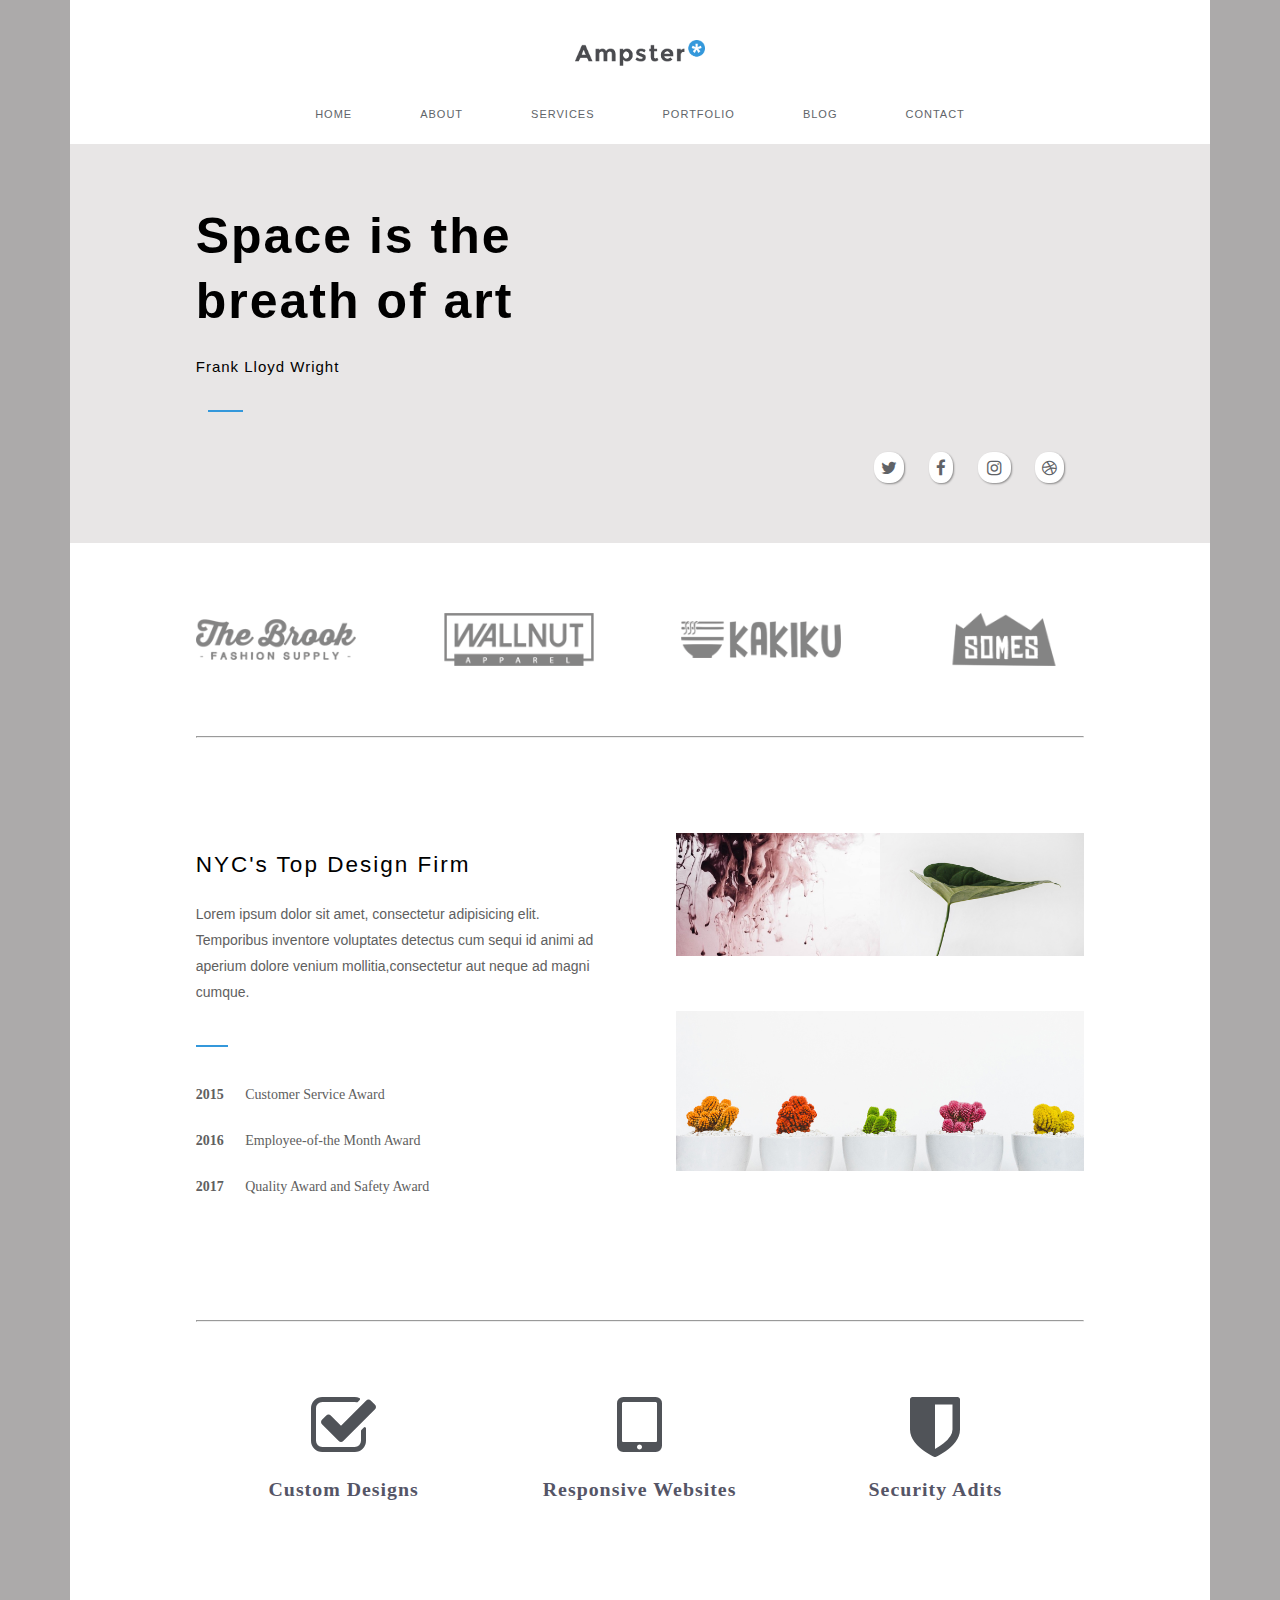
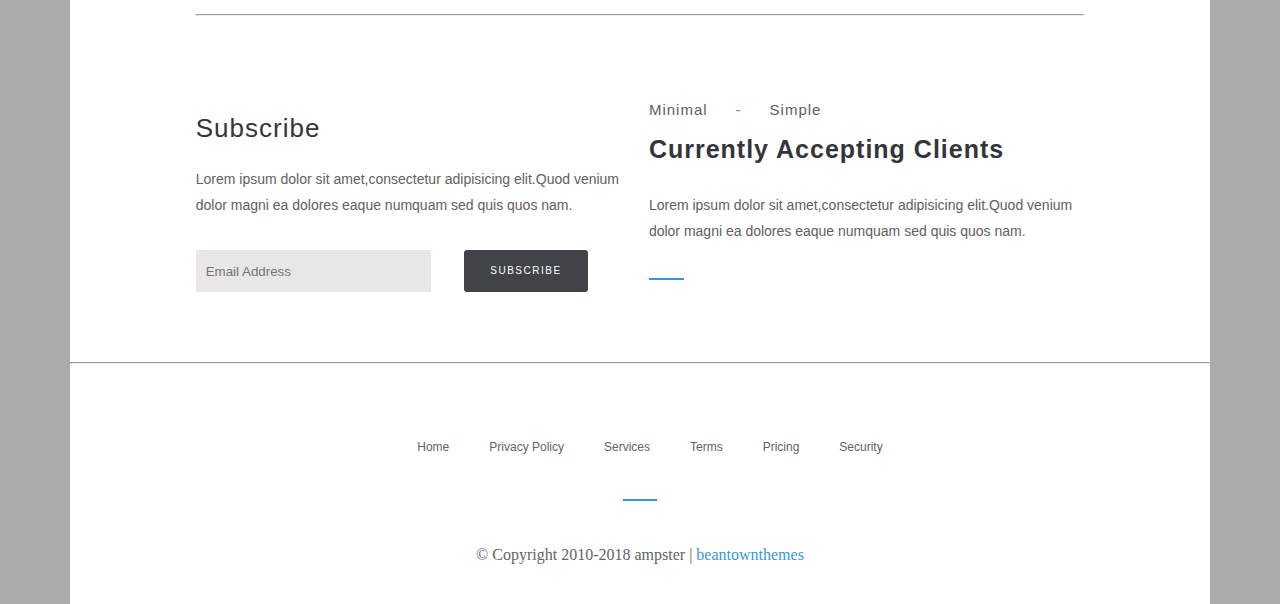
<file: index.html>
<html>
    <head>
    <title>project</title>
	<link rel="stylesheet" href="https://cdnjs.cloudflare.com/ajax/libs/font-awesome/4.7.0/css/font-awesome.min.css">
	  <link rel="stylesheet"href="CSS/style (2).css">
   </style>
   </head>
   <body style="margin:0;background-color:#acaaaa;background-attachment: fixed;">
   <div style=" width:89%; margin:auto; background-color:#fff;">
   <div class="wrapper">
<div class="h ">
    <div class="h center home-pd">
	       <a href="#"><img src="Img/logo.png" class="wid"></a>
</div>
    </div>
<div class="h bot">
    <ul class="type">
	      <li><a href="First page.html" class="home decor">Home</a></li>
	      <li><a href="About.html" class="home decor">About</a></li>
	      <li><a href="#" class="home decor">services</a></li>
	      <li><a href="#" class="home decor">portfolio</a></li>
	      <li class="relative"><a href="#" class="home decor">blog</a>
		  <ul class="ull absolute">
		    <li class="list"><a href="#"class="lists">List</a></li>
		    <li class="list"><a href="#"class="lists">Grid</a></li>
		    <li class="list"><a href="#"class="lists">Single Post</a></li>
		    <li class="list"><a href="#"class="lists">Author page</a></li>
		  </ul>
		  </li>
	      <li><a href="contact.html" class="home decor">contact</a></li>
	 </ul>
</div>
</div>

   <div style="font-size:25px;background-color:#e8e6e6; padding:60px 0; width:100%;font-family: Lato,'Helvetica Neue',Helvetica,Arial,sans-serif;">
	   <h1 style="width:78%;margin:auto;letter-spacing:2px;line-height: 65px;">Space is the<br>
		   breath of art</h1>
		   <h3 style="font-size:15px;width:78%;margin:auto;margin-top:20px;line-height: 26px;font-weight: 400;letter-spacing: 1px;font-family: Montserrat,Lato,'Helvetica Neue',Helvetica,Arial,sans-serif;">Frank Lloyd Wright</h3>
<div style="width: 3%;
    height: 2px;background-color: #3498db;margin: 30px 138px;margin-bottom: 0;">
</div>
		  
 <div style="width:100%;display:flex;justify-content:center;text-align:right;justify-content:space-between;">
		   <div style="width:78%;margin:auto;font-size: 17px;"class="icon-4">
		    <a href="*"><i style="margin-right:20px;margin-top:40px;text-decoration:none;color:black;background-color: white;
    box-shadow: 1px 1px 2px rgb(0 0 0 / 40%);padding: 7px;border-radius: 45%;color: #606266;"class="fa fa-twitter icons" aria-hidden="true"></a></i>
<a href="*"><i style="margin-right:20px;text-decoration:none;color:black;background-color: white;;
    box-shadow: 1px 1px 2px rgb(0 0 0 / 40%);
    padding: 7px;
    border-radius: 45%;
    color: #606266;" class="fa fa-facebook icons" aria-hidden="true"></a></i>
		    <a href="*"><i  style="margin-right:20px;text-decoration:none;color:black;background-color: white;;
    box-shadow: 1px 1px 2px rgb(0 0 0 / 40%);
    padding: 7px 9px;
    border-radius: 45%;
    color: #606266;"class="fa fa-instagram icons" aria-hidden="true"></a></i>
		   <a href="*"> <i  style="margin-right:20px;text-decoration:none;color:black;background-color: white;;
    box-shadow: 1px 1px 2px rgb(0 0 0 / 40%);
    padding: 7px;
    border-radius: 45%;
    color: #606266;"class="fa fa-dribbble icons" aria-hidden="true"></a></i>
	   </div>
	   </div>
	   </div>
   
   <div style="width:78%;margin:auto;">
   <div style="width:100%;margin:70px 0;display:flex;justify-content:space-between;">
   <div style="width:18%;"class="clients">
    <a href="*"><img src="Img/client01.png"width="100%"></a>
   </div>
   <div style="width:18%;"class="clients">
    <a href="*"><img src="Img/client02.png"width="100%"></a>
	</div>
	<div style="width:18%;"class="clients">
	  <a href="*"><img src="Img/client03.png"width="100%"></a>
	 </div>
	 <div style="width:18%;"class="clients">
	   <a href="*"><img src="Img/client04.png"width="100%"></a>
   </div>
   </div>
   <hr>
   <div style="font-size:15;width:100%;display:flex;margin:95px 0;color:dark-green;justify-content:space-between;">
   <div style="width:46%;">
   <h2 style="font-family: Montserrat,Lato,Helvetica Neue,Helvetica,Arial,sans-serif;letter-spacing: 2px;
    font-weight: 400;">NYC's Top Design Firm</h2>
   <p style="font-size:14px;margin:23px 0;margin-bottom:40px;line-height: 26px;
    font-family: Lato,'Helvetica Neue',Helvetica,Arial,sans-serif;color: #606060;">Lorem ipsum dolor sit amet, consectetur adipisicing elit. Temporibus inventore voluptates detectus cum sequi id animi ad aperium dolore venium mollitia,consectetur aut neque ad magni cumque.</p>
   <div style="width: 8%;
    height: 2px;background-color: #3498db;margin: 40px  0;">
</div>
<div  style="color: #606060;font-size:14px;">
 <div>
   <p style="margin:30px 0;"><b style="margin-right:18px;">2015</b> Customer Service Award </p>
   </div>
   <div>
   <p style="margin:30px 0;"><b  style="margin-right:18px;">2016</b> Employee-of-the Month Award</p>
   </div>
   <div>
   <p style="margin:30px 0;"><b  style="margin-right:18px;">2017</b> Quality Award and Safety Award</p>
   </div>
   </div>
   </div>
   <div style="width:46%;display:flex;flex-wrap:wrap;justify-content:space-between;">
   <div style="width:50%;">
   <img src="Img/m1.jpg"width="100%">
   </div>
   <div style="width:50%;">
      <img src="Img/m2.jpg"width="100%">
	  </div>
	  <div style="width:100%;">
	     <img src="Img/m3.jpg"width="100%">
		 </div>
		</div>
		</div>
		<hr>
		<div style="width:100%;display:flex;letter-spacing: 1px;text-align:center;font-size:20px;margin-top:70px;   font-size: 17px;padding-bottom: 89px;">
		<div style="width:33.3%;color: #606060;"class="iccon">
		<div style="width:100%;"class="service1">
		<i class="fa fa-check-square-o serve" aria-hidden="true"style="width:100%;font-size:70px;color: #505358;"></i>
		</div>
		  <div  style="width:100%;"class="service2">
		        <h3  style="padding:16px;margin: 0;color:grey;text-align:center;color: #556;
    ">Custom Designs</h3>
		   </div>
		   </div>
		   
		   <div style="width:33.3%;color: #606060;"class="iccon">
		<div  style="width:100%;"class="service1">
		  <i class="fa fa-tablet serve" aria-hidden="true"style="width:100%;font-size:70px;color: #505358;"></i>
		 </div>
		   <div  style="width:100%;"class="service2">
		        <h3  style="padding:16px;margin: 0;color:grey;color: #556;
 ">Responsive Websites</h3>
				</div>
				</div>
				<div style="width:33.3%;color: #606060;"class="iccon">
		  <div  style="width:100%;"class="service1">
		<i class="fa fa-shield serve" aria-hidden="true"style="width:100%;font-size:70px;color: #505358;"></i>
			 </div>
			 <div   style="width:100%;"class="service2">
		<h3 style="padding:16px;margin: 0;color:grey;color: #556;
">Security Adits</h3>
		</div>
			 </div>

		</div>
		<hr>
		<div style="width:100%;display:flex;justify-content:space-between;margin:70px 0;">
		<div style="width:49%;">
		<h2 style="font-size:26px;font-weight:500;color: #34343c;margin: 0 0 20px;
    line-height: 35px;letter-spacing:1px;font-family: Montserrat,Lato,'Helvetica Neue',Helvetica,Arial,sans-serif;margin-top: 25px;">Subscribe</h2>
		<p style="color: #606060;line-height: 26px;font-family: Lato,'Helvetica Neue',Helvetica,Arial,sans-serif;font-size:14px;margin-bottom:32px;">Lorem ipsum dolor sit amet,consectetur adipisicing elit.Quod venium<br> dolor magni ea dolores eaque numquam sed quis quos nam.</p>
		<div style="width:90%;display:flex;justify-content:space-between;">
		<input type="email"placeholder="Email Address"style="background-color:#e8e6e6;margin-right:20px;color:black;padding:10px;width:60%;border: transparent;"/>
		<input type="submit"value="SUBSCRIBE"style="font-family: Montserrat,Lato,'Helvetica Neue',Helvetica,Arial,sans-serif;background-color: #404449;display:inline-block;color:#fff;border-radius: 3px;cursor: pointer;
    font-weight: 500;padding: 14px 26px; font-size: 10px;  line-height: 14px;
    letter-spacing: 1.5px;
    border: transparent;"/></a>
		</div>
		</div>
		<div style="width:49%;">
		<p style="font-family: Lato,'Helvetica Neue',Helvetica,Arial,sans-serif;color: #606060;font-size: 15px;
    letter-spacing: 1px;">Minimal<span class="simple">-</span>Simple</p>
		<h1 style="color: #34343c;font-family: Montserrat,Lato,'Helvetica Neue',Helvetica,Arial,sans-serif;font-size: 25px;letter-spacing:1px;">Currently Accepting Clients</h1>
		<p style="font-family: Lato,'Helvetica Neue',Helvetica,Arial,sans-serif;font-size:14px;margin-top:28px;margin-bottom: 34px;color: #606060;line-height: 26px;">Lorem ipsum dolor sit amet,consectetur adipisicing elit.Quod venium<br>dolor magni ea dolores eaque numquam sed quis quos nam.</p>
		<div style="width:8%;
    height: 2px;background-color: #3498db;margin: 30px 0;margin-bottom: 0;">
</div>
		</div>
		</div>
		</div>
		<hr>
		<div style="width:100%;text-align:center;padding:40px 0;">
		<ul style="list-style-type:none;display:flex;justify-content:center;font-size:12px;font-family: Lato,'Helvetica Neue',Helvetica,Arial,sans-serif;
    line-height: 26px;">
		<li  style="padding:10px;margin: 0 20px 15px 0;"class="home-policy"><a href="First page.html"style="color:#606369;">Home</a></li>
		<li  style="padding:10px;margin: 0 20px 15px 0;"class="home-policy"><a href="#"style="color:#606369;">Privacy Policy</a></li>
		<li  style="padding:10px;margin: 0 20px 15px 0;"class="home-policy"><a href="#"style="color:#606369;">Services</a></li>
		<li  style="padding:10px;margin: 0 20px 15px 0;"class="home-policy"><a href="#"style="color:#606369;">Terms</a></li>
		<li style="padding:10px;margin: 0 20px 15px 0;"class="home-policy"><a href="#"style="color:#606369;">Pricing</a></li>
		<li style="padding:10px;margin: 0 20px 15px 0;"class="home-policy"><a href="#"style="color:#606369;">Security</a></li>
		</ul>
		<div style="width:3%;
    height: 2px;background-color: #3498db;margin: 14px auto 45px;">
</div>
		<div>
		<p style="margin-bottom:0;color:#606369;">© Copyright 2010-2018 ampster | <span><a href="#"style="color:#3498db;">beantownthemes</a></span></p>
		</div>
		</div>
		</body>
   </html>
</file>
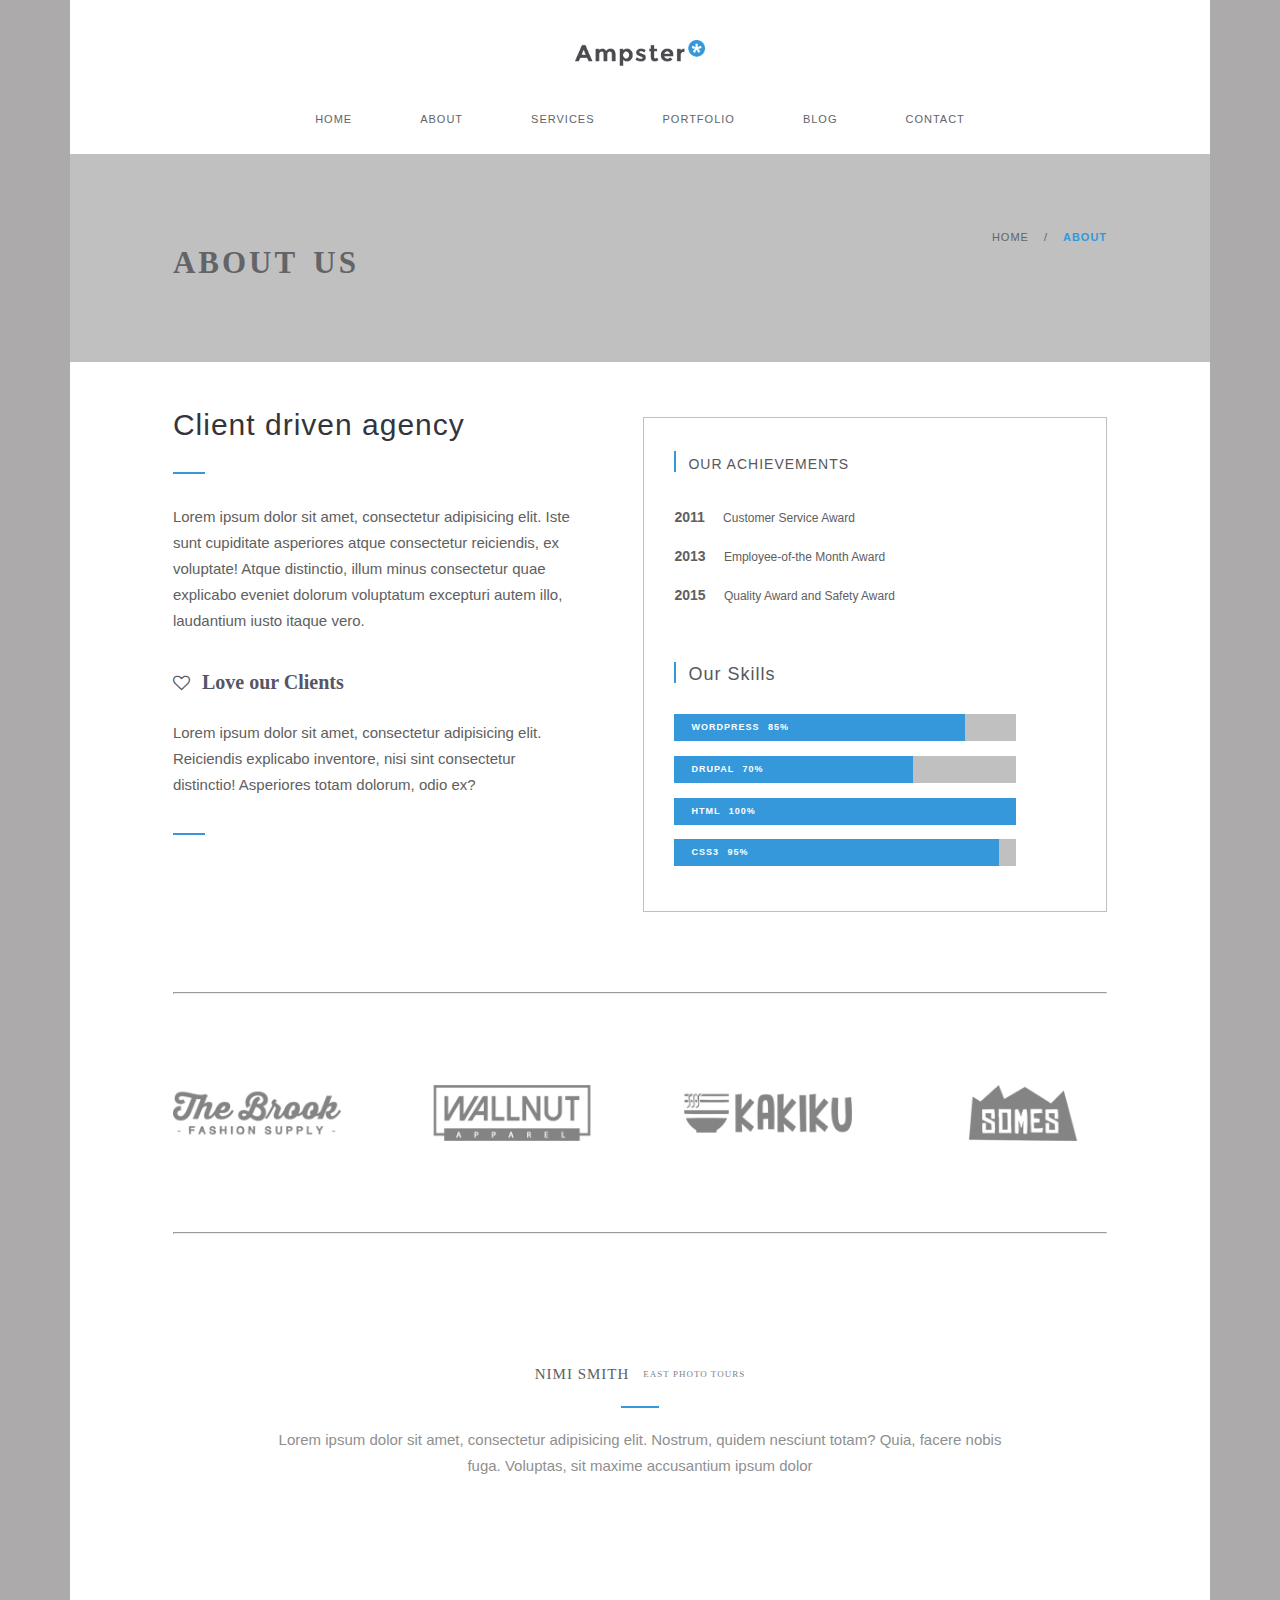
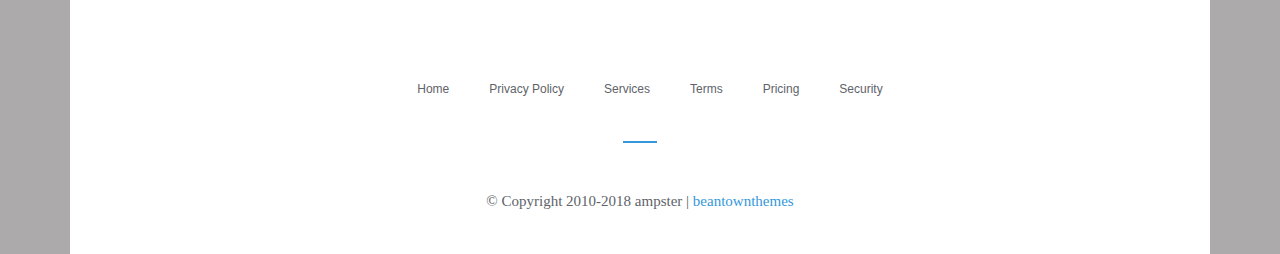
<file: About.html>
<html>
     <head>
          <title>project</title>
		  <link rel="stylesheet" href="CSS/style (2).css">
		   <link rel="stylesheet" href="https://cdnjs.cloudflare.com/ajax/libs/font-awesome/4.7.0/css/font-awesome.min.css">
     </head>
<body class="main"> 
<div class="wrap">
<div class="wrapper">
<div class="h ">
    <div class="h center home-pd">
	       <a href="#"><img src="Img/logo.png" class="wid"></a>
</div>
    </div>
<div class="h bot">
    <ul class="type">
	      <li><a href="First page.html" class="home decor">Home</a></li>
	      <li><a href="About.html" class="home decor">About</a></li>
	      <li><a href="#" class="home decor">services</a></li>
	      <li><a href="#" class="home decor">portfolio</a></li>
	      <li class="relative"><a href="#" class="home decor">blog</a>
		  <ul class="ull absolute">
		    <li class="list"><a href="#"class="lists">List</a></li>
		    <li class="list"><a href="#"class="lists">Grid</a></li>
		    <li class="list"><a href="#"class="lists">Single Post</a></li>
		    <li class="list"><a href="#"class="lists">Author page</a></li>
		  </ul>
		  </li>
	      <li><a href="contact.html" class="home decor">contact</a></li>
	 </ul>
</div>
</div>

<div class="two back above">
<div class="wraper">
<div class=" h dd">
<div class="fifth up">
      <h1 class="color ">About Us</h1>
</div>
<div class="fifth">
      <ul class="h style decor">
	        <li><a href="First page.html" class="decor">Home</a></li><span class="mar">/</span><li class="cl"><b>About</b></li>
	   </ul>
</div>
</div>
</div>
</div>
<div class="wraper">
<div class="h play">
<div class="fif ">
    <h2 class="bank">Client driven agency</h2>
	 <div class="line">
	    </div>
	 <p class="size">Lorem ipsum dolor sit amet, consectetur adipisicing elit. Iste sunt cupiditate asperiores atque consectetur reiciendis, ex voluptate! Atque distinctio, illum minus consectetur quae explicabo eveniet dolorum voluptatum excepturi autem illo, laudantium iusto itaque vero.</p>
	 <div class="lv-icon">
	  <i class="fa fa-heart-o " aria-hidden="true "></i><h3 class="font lov lx">Love our Clients</h3>
	  </div>
       <p  class="size">Lorem ipsum dolor sit amet, consectetur adipisicing elit. Reiciendis explicabo inventore, nisi sint consectetur distinctio! Asperiores totam dolorum, odio ex?</p>
	    <div class="line">
	    </div>
</div> 
<div class="fly">
<h3 class="ban font1">Our Achievements</h3>
<div class="award-font">
	<p><b class="gang">2011</b> Customer Service Award</p>
	<p><b  class="gang">2013</b> Employee-of-the Month Award</p>
	<p><b  class="gang">2015</b> Quality Award and Safety Award</p>
</div>
<div class="five">
<div class="h">
	<h3 class="font top">Our Skills</h3>
</div>
<div class="clr">
<div class="five round">
<p class="word">WORDPRESS 85%</p>
</div>  
</div> 
<div class="clr">
<div class="seven round">
<p class="word">DRUPAL 70%</p>
</div> 
</div> 
<div class="h">
<div class="hand round">
<p class="word">HTML 100%</p>
</div> 
</div> 
<div class="clr">
<div class="p round">
<p class="word">CSS3 95%</p>
</div> 
</div> 
</div> 
</div> 
</div> 
<hr>
 <div style="width:100%;margin:91px 0;display:flex;justify-content:space-between;">
   <div style="width:18%;"class="clients">
    <a href="*"><img src="Img/client01.png"width="100%"></a>
   </div>
   <div style="width:18%;"class="clients">
    <a href="*"><img src="Img/client02.png"width="100%"></a>
	</div>
	<div style="width:18%;"class="clients">
	  <a href="*"><img src="Img/client03.png"width="100%"></a>
	 </div>
	 <div style="width:18%;"class="clients">
	   <a href="*"><img src="Img/client04.png"width="100%"></a>
   </div>
   </div>
<hr>
<div class="h top-mar"> 
<div class="h arrow">
    <div class="h count">
	<p class="ryt">NIMI SMITH</p>
   <span class="z">EAST PHOTO TOURS</span>
   </div>
    <div class="lin2">
	    </div>
   <div class="h">
   <p class="cen">Lorem ipsum dolor sit amet, consectetur adipisicing elit. Nostrum, quidem nesciunt totam? Quia, facere nobis <br>fuga. Voluptas, sit maxime accusantium ipsum dolor</p>	   
</div> 
</div> 
</div> 
</div> 
<div style="width:100%;text-align:center;padding:40px 0;"class="top-mar">
		<ul style="list-style-type:none;display:flex;justify-content:center;font-size:12px;font-family: Lato,'Helvetica Neue',Helvetica,Arial,sans-serif;
    line-height: 26px;">
		<li  style="padding:10px;margin: 0 20px 15px 0;"class="home-policy"><a href="First page.html"style="color:#606369;">Home</a></li>
		<li  style="padding:10px;margin: 0 20px 15px 0;"class="home-policy"><a href="#"style="color:#606369;">Privacy Policy</a></li>
		<li  style="padding:10px;margin: 0 20px 15px 0;"class="home-policy"><a href="#"style="color:#606369;">Services</a></li>
		<li  style="padding:10px;margin: 0 20px 15px 0;"class="home-policy"><a href="#"style="color:#606369;">Terms</a></li>
		<li style="padding:10px;margin: 0 20px 15px 0;"class="home-policy"><a href="#"style="color:#606369;">Pricing</a></li>
		<li style="padding:10px;margin: 0 20px 15px 0;"class="home-policy"><a href="#"style="color:#606369;">Security</a></li>
		</ul>
		<div style="width:3%;
    height: 2px;background-color: #3498db;margin: 14px auto 45px;">
</div>
		<div>
		<p style="margin-bottom:0;color:#606369;">© Copyright 2010-2018 ampster | <span><a href="#"style="color:#3498db;">beantownthemes</a></span></p>
		</div>
		</div>
</div>
</body>
</html>
</file>
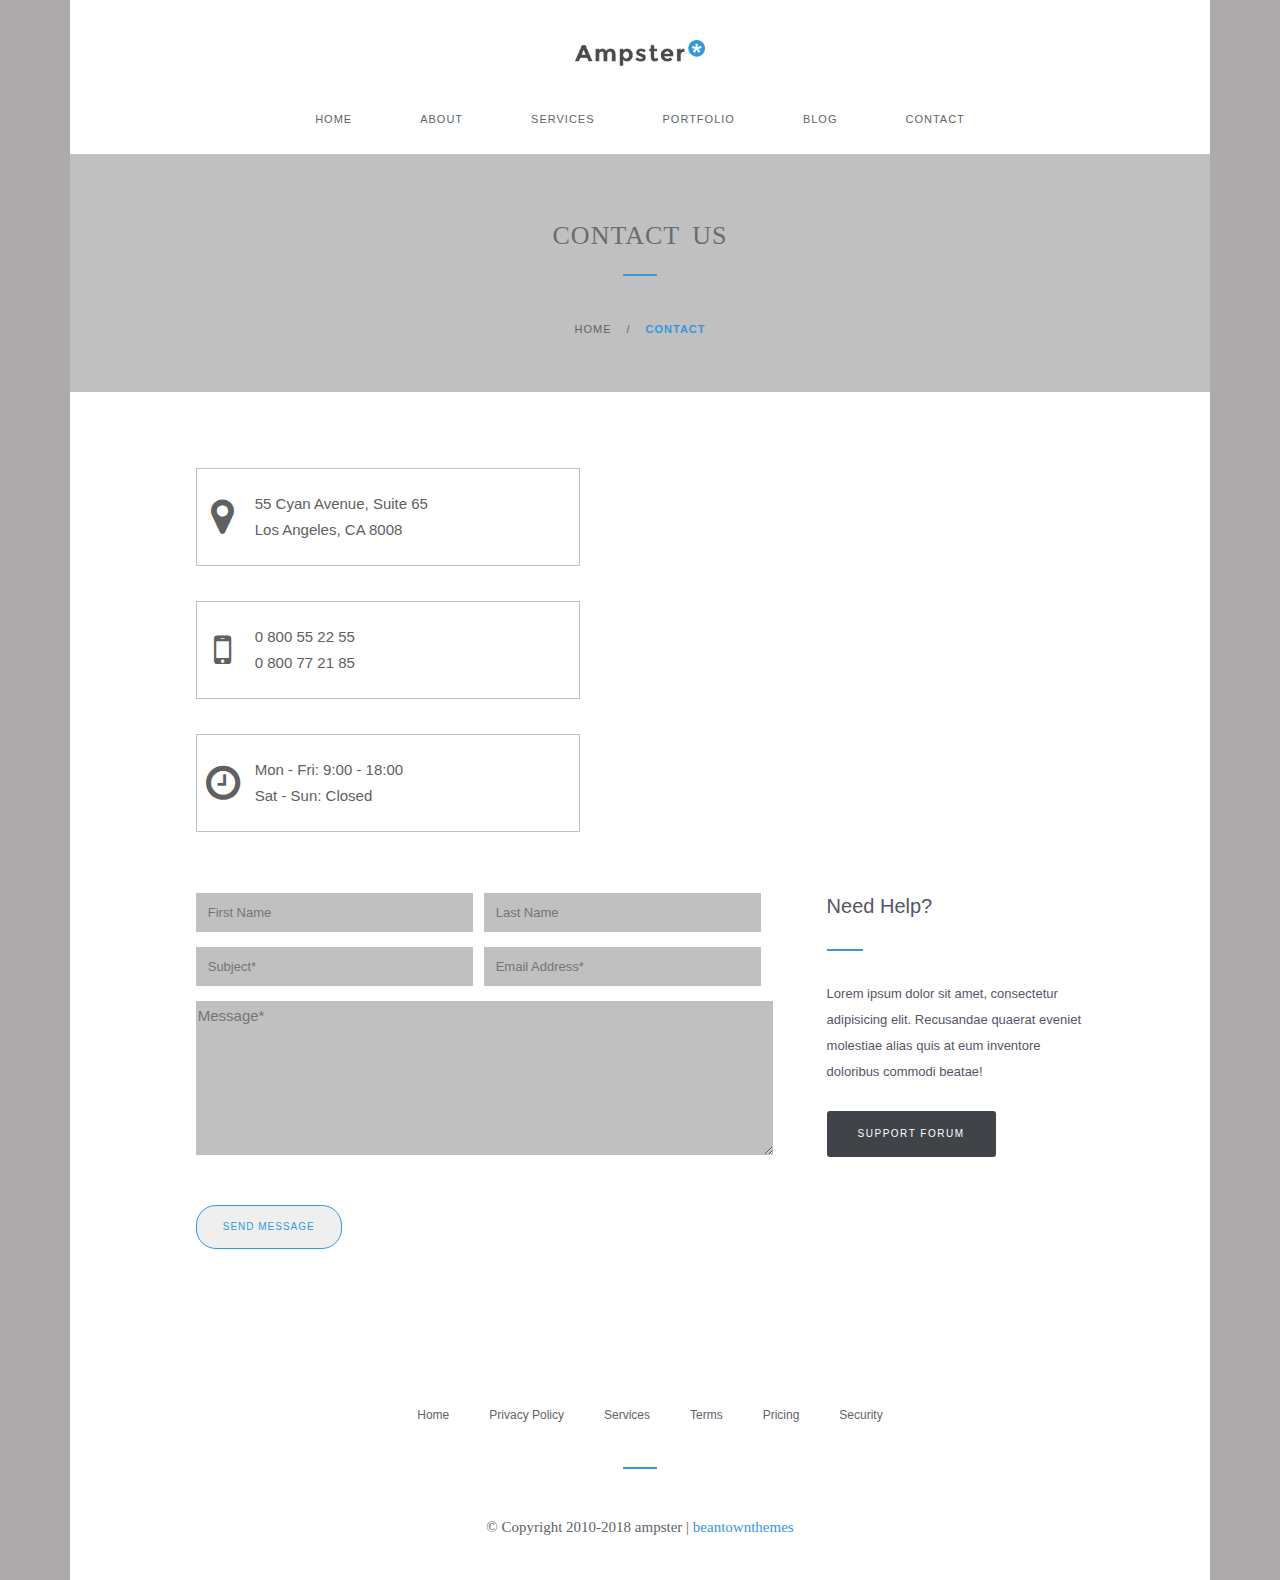
<file: contact.html>
<html>
    <head>
    <title>project</title>
	<link rel="stylesheet" href="https://cdnjs.cloudflare.com/ajax/libs/font-awesome/4.7.0/css/font-awesome.min.css">
	<link rel="stylesheet"href="CSS/style (2).css">
	<style>
.h{
	width:100%;
}
.marg{
	color:#606469;
	font-size: 26px;
    line-height: 28px;
	word-spacing: 5px;
    opacity: 0.9;
	letter-spacing: 1px;
	font-weight:400;
}
.line-blue{
    width: 3%;
    height: 2px;
    background-color: #3498db;
    margin: 24px auto 40px;
}
.con{
    width: 100%;
	display: flex;
    justify-content: center;
}
.cl{
	color:#3498db;
}
.port{
	width:78%;
	margin:auto;
	padding: 76px 0;
}
.tw{
	width:12%;
	font-size:40px;
	text-align: center;
} 
.zero{
	margin:0;
	margin-left: 13px;
}
.send{
    display: inline-block;
    color: rgb(52,152,219);
    border: 1px solid rgb(52,152,219);
    border-radius: 20px;
    padding: 14px 26px;
    font-size: 10px;
    line-height: 14px;
    letter-spacing: 1px;
    font-family: Montserrat,Lato,'Helvetica Neue',Helvetica,Arial,sans-serif;
    font-weight: 500;
	cursor:pointer;
}
.send:hover{
    background-color: rgb(52,152,219);
    border: 1px solid #3498db;
	color:#fff;
}
.bord{
	border:1px solid silver;
	margin:35px 0;
	font-size:17.7px;
	margin-top: 0;
}
.cell{
	align-items:center;
	padding:7px;
	font-family: Lato,'Helvetica Neue',Helvetica,Arial,sans-serif;
    line-height: 26px;
    font-size: 15px;
    color: #606060;
} 
.map{
    width:50%;
	padding:0 20px;
}
.line-blue1{
    width: 14%;
    height: 2px;
    background-color: #3498db;
    margin: 30px 0px;
}
.sale{
    margin-top: 0;
    color: #556;
    font-size: 20px;
    font-family: Montserrat,Lato,"Helvetica Neue",Helvetica,Arial,sans-serif;
    font-weight: 400;
}
.bird{
	padding-bottom:0;
	margin-bottom:26px;
	color: #556;
	font-size:13px;
	font-family: Lato,'Helvetica Neue',Helvetica,Arial,sans-serif;
}
.per{
	width:12%;
}	
.ct{
	text-align:center;
}
.right{
	 margin:0px 25;
}
.text{
	text-decoration:none;
}
.color{
	color:gray;
}
.back{
	background-color:silver;
	padding:50px 0;
}
.fifty{
	width:100%;
}
.flex{
	display:flex;
	justify-content:space-between;
}
.tb{
	margin:60px 0:
}

.fit{
	 width:50%;
}
.ing{
	padding:20px;
}
.elder{
	color: #fff;
	display:inline-block;
	text-decoration:none;
	background-color: #404449;
    border-radius: 3px;
    font-weight: 500;
    letter-spacing: 1.5px;
    font-size: 10px !important;
    font-family: Montserrat,Lato,"Helvetica Neue",Helvetica,Arial,sans-serif;
    padding: 10px 31px;
}
.elder:hover{
    background-color: #3498db;
	color:#fff;
}
.mar-z{
    margin-right:0 !important;
}
.font{
	background-color:silver;
	border:none;
	padding:12px;
	color: #606367;
	font-size: 13px;
}
.border{
	margin-bottom: 15px;
	margin-right:7px;
}
.dog{
	 padding:42px;
}
r{
	margin-right:6.2px;
}
.pk{
	background-color:silver;
	padding-bottom:100px;
	border:none;
	width:100%;
	margin-bottom:50px;
}
.width{
	width:48%;
}
.s{
	display:flex;
	justify-content:start;
}
.fly1{
	width:29%;
}
.sd{
	width:65%;
}
.sin{
	width:91%;
}
.hy{
	padding:20px;
}
.size{
	font-size:15px;
}


</style>
</head>
<body class="main">
	<div class="wrap">
	   <div class="wrapper">
<div class="h ">
    <div class="h center home-pd">
	       <a href="#"><img src="Img/logo.png" class="wid"></a>
</div>
    </div>
<div class="h bot">
    <ul class="type">
	      <li><a href="First page.html" class="home decor">Home</a></li>
	      <li><a href="About.html" class="home decor">About</a></li>
	      <li><a href="#" class="home decor">services</a></li>
	      <li><a href="#" class="home decor">portfolio</a></li>
	      <li class="relative"><a href="#" class="home decor">blog</a>
		  <ul class="ull absolute">
		    <li class="list"><a href="#"class="lists">List</a></li>
		    <li class="list"><a href="#"class="lists">Grid</a></li>
		    <li class="list"><a href="#"class="lists">Single Post</a></li>
		    <li class="list"><a href="#"class="lists">Author page</a></li>
		  </ul>
		  </li>
	      <li><a href="contact.html" class="home decor">contact</a></li>
	 </ul>
</div>
</div>

<div class="h back ct">
    <div class="h">
		<h1 class="marg">CONTACT US</h1>
    <div class="line-blue">
	</div>
    <div class="fifth con">
        <ul class="h style decor con">
	        <li><a href="First page.html" class="decor">Home</a></li><span class="mar">/</span><li class="cl"><b>Contact</b></li>
	    </ul>
    </div>
    </div>
</div>
<div class="port">
	<div class="h flex bird">
		<div class="fit">
		    <div class="sin flex bord cell">
			    <div class="tw">
				    <i class="fa fa-map-marker" aria-hidden="true"></i>
				</div>
				<div class="fifty zero">
				    <p>55 Cyan Avenue, Suite 65<br> Los Angeles, CA 8008</p>
				</div>
			</div>
		    <div class="sin flex bord cell">
			    <div class="tw">
				    <i class="fa fa-mobile" aria-hidden="true"></i>
				</div>
				<div class="fifty zero">
				    <p>0 800 55 22 55<br> 0 800 77 21 85</p>
				</div>
			</div>
			<div class="sin flex bord cell" >
			    <div class="tw">
				   <i class="fa fa-clock-o" aria-hidden="true"></i>
				</div>
				<div class="fifty zero">
		            <p>Mon - Fri: 9:00 - 18:00<br> Sat - Sun: Closed</p>
                </div>
            </div>
        </div>
            <div class="map">
                <iframe src="https://www.google.com/maps/embed?pb=!1m18!1m12!1m3!1d3400.825382931304!2d75.88977707457309!3d31.52895554671971!2m3!1f0!2f0!3f0!3m2!1i1024!2i768!4f13.1!3m3!1m2!1s0x391afd2c16609ef7%3A0x581c2d456244591c!2sCodrity%20Technologies!5e0!3m2!1sen!2sin!4v1690814407712!5m2!1sen!2sin" width="470" height="375" style="border:0;" allowfullscreen="" loading="lazy" referrerpolicy="no-referrer-when-downgrade"></iframe>
           </div>
    </div>
<div class="h flex">
	<div class="sd flex">
		<form id="registration" onsubmit="validation(event)">
			   <input type="text"id="firstname"placeholder="First Name"class="font border r width"/>
	           <input type="text"id="lastname"placeholder="Last Name"class="mar-z font border r width"/>
	           <input type="subject"id="subjectname"placeholder="Subject*"class="font border r width"/>
	           <input type="email"id="emailid"placeholder="Email Address*"class=" mar-z font border r width"/>
	           <textarea type="Message"id="messagebox"placeholder="Message*"class="mar-z pk s size"></textarea>
	           <a href="#"><input type="submit"value="SEND MESSAGE"class="send"/></a>
		</form>
	</div>
 <div class="fly1">
	<h2 class="sale">Need Help?</h2>
	 <div class="line-blue1">
	</div>
	<p class="bird">Lorem ipsum dolor sit amet, consectetur adipisicing elit. Recusandae quaerat eveniet molestiae alias quis at eum inventore doloribus commodi beatae!</p>
	<h4><a href="#" class="elder">SUPPORT  FORUM</a><h4>
</div>
</div>
</div>
<div style="width:100%;text-align:center;padding:40px 0;">
		<ul style="list-style-type:none;display:flex;justify-content:center;font-size:12px;font-family: Lato,'Helvetica Neue',Helvetica,Arial,sans-serif;
    line-height: 26px;">
		<li  style="padding:10px;margin: 0 20px 15px 0;"class="home-policy"><a href="First page.html"style="color:#606369;">Home</a></li>
		<li  style="padding:10px;margin: 0 20px 15px 0;"class="home-policy"><a href="#"style="color:#606369;">Privacy Policy</a></li>
		<li  style="padding:10px;margin: 0 20px 15px 0;"class="home-policy"><a href="#"style="color:#606369;">Services</a></li>
		<li  style="padding:10px;margin: 0 20px 15px 0;"class="home-policy"><a href="#"style="color:#606369;">Terms</a></li>
		<li style="padding:10px;margin: 0 20px 15px 0;"class="home-policy"><a href="#"style="color:#606369;">Pricing</a></li>
		<li style="padding:10px;margin: 0 20px 15px 0;"class="home-policy"><a href="#"style="color:#606369;">Security</a></li>
		</ul>
		<div style="width:3%;
    height: 2px;background-color: #3498db;margin: 14px auto 45px;">
</div>
		<div>
		<p style="margin-bottom:0;color:#606369;">© Copyright 2010-2018 ampster | <span><a href="#"style="color:#3498db;">beantownthemes</a></span></p>
		</div>
		</div>
		
		
		 
<script>
	function validation(event) { // name any function
	event.preventDefault(); // prebuild function //this function is not changed
		
// get values
	var first = document.getElementById("firstname");
	var last = document.getElementById("lastname");
	var subject = document.getElementById("subjectname");
	var email = document.getElementById("emailid");
	var message = document.getElementById("messagebox");
		
// validate first name
	var firstname = first.value.trim();
	if(firstname === "") {
	alert('Please Enter your first name');
	firstname.focus();
	return;
}
		
// validate last name
	var lastname = last.value.trim();
	if(lastname === "") {
	alert('Please Enter your last name');
	lastname.focus();
	return;
		}
		
// validate subject
   var subjectname = subject.value.trim();
   if(subjectname ==="") {
   alert('Please Enter the subjects name');
   subjectname.focus();
   return;
   }
   
   // validation Emailid
   var emailid = email.value.trim();
   var emailRegex = /^[^\s@]+@[^\s@]+\.[^\s@]+$/;
   if(!emailRegex.test(emailid)) {
   alert('Please Enter the valid email address');
   emailid.focus();
   return;
}
   
// validate message
   var messagebox = message.value.trim();
   if(messagebox >= 12)	 {
   alert('Please Enter the 12 chracters and less then');
   messagebox.focus();
   return;
}
// if all validations are passed then form submitted
	alert('Form Submitted successfully');
	document.getElementById("registration").reset();
}
</script>
    </div>
</body>
</html>
</file>
<file: CSS/style (2).css>
/* //Start first page */
.homehover li:hover a{
	color:#3498db !important;
	transition:0.3s;
}
a{
	transition:0.3s !important;
}
a{
	text-decoration:none;
}
.icon-4 a:hover .icons{
	color:#3498db !important;
}
.clients:hover{
    opacity:1;
    transition: all .2s linear;
}	
.clients{
    opacity: 0.6;
}
.iccon:hover .service1 .serve{
    color:#3498db !important;
    transition: all .3s ease-out;
}
.iccon:hover .service2 h3{
   color:#3498db !important;
   transition: all .3s ease-out;
}
.simple{
	color: #3498db;
    margin: 0px 28px;	
}
.home-policy:hover  a{
	color:#3498db !important;
}
/* //End first page */
/* //Start About page */
.main{
	margin:0;
	background-color:#acaaaa;
	background-attachment: fixed;
	line-height:26px;
	font-size:15px;
}
.h{
	width:100%;
}
.wrapper{
	width:89%;
	margin:auto;
}
.wraper{
	width:82%;
	margin:auto;
}
.wid{
	   width: 130px;
	   transition:3s;
}
.center{
    text-align:center;
	margin-top:0px;
	margin-bottom:40px;
	transition:3s;
}
.dd{
	display:flex;
}
.type{
	list-style-type:none;
	display:flex;
	justify-content:center;
	text-transform:uppercase;
	font-size:13px;
	margin: 0;
    padding: 0;
}
.list:hover .lists{
	margin-left:6px;
	transition: all .2s linear !important;
}
.list a{
	transition: all .4s linear !important;
}
.type a:hover{
	     color:#3498db;
}    
.home{
	text-decoration:none;
	padding: 30px 34px;
    letter-spacing:1px;
}
.decor:hover{
    color:#3498db;
}
.up{
	text-transform:uppercase;
}
.color{
	color:#585b5e;
	letter-spacing:3px;
	font-size:31px;
	line-height:36px;
	word-spacing: 5px;
	opacity:.9;
}
.lists{
	color: #303439;
	font-size: 11px;
	letter-spacing: .5px;
	font-family: Montserrat,Lato,'Helvetica Neue',Helvetica,Arial,sans-serif;
    font-weight: 500;
}
.mar{
	color:#606469;
	margin:0 15px;
}
.cl{
	color: #3498db;
	letter-spacing:1px;
	text-decoration:none;
}
.style{
	list-style-type:none;
	display:flex;
	justify-content:end;
	text-transform:uppercase;
	font-size:13px;
	margin: 0;
    padding: 0;
}
.back{
	display:flex;
	background-color:silver;
    opacity: 1.00;
}
.two{
	width:100%;
}
.above{
	padding:70px 0 60px;
}
.decor{
	text-decoration:none;
	letter-spacing:1px;
	color: #606469;
	font-size: 11px;
	font-family: Montserrat,Lato,"Helvetica Neue",Helvetica,Arial,sans-serif;
    font-weight: 500;
}
.tw img:hover{
    box-shadow:5px 5px 15px rgb(0 0 0/20%);
}
.bot{
	margin-bottom:22px;
}
.play{
	display:flex;
	justify-content:space-between;
	margin-bottom:80px;
}
.fif{
	width:49%;
}
.bank{
	font-size:30px;
	color: #34343c;
	line-height: 35px;
	letter-spacing:1px;
	font-family: Montserrat,Lato,'Helvetica Neue',Helvetica,Arial,sans-serif;
	font-weight:500;
	padding-top:20px;
}
.ban{
	margin-bottom:40px;
    text-transform: uppercase;
    margin-top:0;
	margin-bottom:0;
	margin-left:0;
	margin-right:30px;
    line-height: 20px;
}
.font{
	font-size:20px;
	color: #556;
}
.font1{
	font-size:14px;
	color: #56585a;
	margin: 0 0 30px;
    line-height: 20px;
	letter-spacing: 1px;
    font-weight: 400;
	font-family: Montserrat,Lato,'Helvetica Neue',Helvetica,Arial,sans-serif;
}
.award-font{
	color: #606060;
    font-size: 12px;
    font-family: Lato,'Helvetica Neue',Helvetica,Arial,sans-serif;
}
.fly h3:before{
    content: '';
    width: 2px;
    height: 21px;
    background:#3498db;
    display: inline-block;
    margin-right: 12px;
    position: relative;
    top: 3px;
}
.size{
	font-size:15px;
	color: #606060;
	margin-bottom:35px;
	font-family: Lato,'Helvetica Neue',Helvetica,Arial,sans-serif;
    line-height: 26px;
	width: 88%;
}
.lv-icon{
    font-size:17px;
	color: #556;
}
.lov{
	margin:0 0 10px;
}
.gang{
	margin-right:15px;
	font-size: 14px;
}
.top{
	 margin: 50px 0 30px;
    font-size: 18px;
    color: #56585a;
    line-height: 20px;
    font-family: Montserrat,Lato,'Helvetica Neue',Helvetica,Arial,sans-serif;
    font-weight: 500;
    letter-spacing: 1px;
}
.fly{
	width:43%;
	border:1px solid silver;
	padding:30px;
	margin-top:75px;
	margin-top:55px;
}
.five{
	width:85%;
}
.round{
	background-color:#3498db;
	color:#fff;
}
.seven{
	width:70%;
}
.hand{
	width:100%;
}
.p{
	width:95%;
}
.teeh{
	width:30%;
}
.fav{
	width:5%;
}
.tw{
	width:16%;
}
.dis{
	display:flex;
	justify-content:space-between;
	margin:80px 0;
}
.count{
	display:flex;
	justify-content:center;
	margin-top:70px;
	margin-bottom:0;
	letter-spacing: 1px;
}
.z{
	font-size: 9px;
    color: #808388;
    margin-left: 14px;
    display: flex;
    align-items: center;
}
.fifth{
	width:50%;
}
.ryt{
	margin:0;
	color: #606060;
}
.top-mar{
	padding: 50px 0;
}
.arrow{
	padding-bottom: 85px;
}
.name{
	list-style-type:none;
    display:flex;
	justify-content:center;
}
.game{
	text-decoration:none;
	color:black;
	padding:15px;
}
.cen{
	font-family: Lato,'Helvetica Neue',Helvetica,Arial,sans-serif;
	text-align: center;
    margin: 0px;
    padding: 0px;
    line-height: 26px;
    font-size: 15px;
    color: #606060;
    opacity: 0.7;
}
.clr{
	width:100%;
	background-color:silver;
	margin-bottom:15px;
	box-shadow:none;
}
.lx{
	display:inline-block;
	margin-left:12px;
}
.bat{
	margin-top:90px;
	padding:60px;
	background-color:silver;
    }
.ground{
	background-color:gray;
	padding:30px;
}
.copy{
	width:90%;
}
.wrap{
	width:89%;
	margin:auto;
	background-color:white;
}
.us{
    letter-spacing:3px;
}
.home-pd{
	padding-top:40px;
}
.relative:hover .absolute{
	display:block;
}
.relative{
    position:relative;
} 
.absolute{
	position:absolute;
	top:42px;
    display:none;
    list-style-type:none;
	background-color:#f3f4f4;
	padding:13px;
    width:142%;
	border-top:3px solid  #3498db;
	box-shadow: 0 1px 1px rgb(0 0 0 / 20%);
	text-transform: capitalize;
	
} 
.list{
	margin-bottom:20px;
}
.absolute:hover .li{
	color:#3498db;
}
.line{
	width:7%;
	height:2px;
	background-color:#3498db;
	margin:30px 0;
}
.lin2{
	width: 4%;
    height: 2px;
    background-color: #3498db;
    margin: 19px auto 19px;
}
.word{
	font-family: Montserrat,Lato,'Helvetica Neue',Helvetica,Arial,sans-serif;
    letter-spacing: 1px;
	margin-left: 4px;
    padding: 2px 17px;
    font-size: 9px;
    word-spacing: 5px;
    line-height: 23px;
    font-weight: 700;
	margin: 14px 0;
}
.h1{
	width:94%;
}
/* //End About page */
</file>
